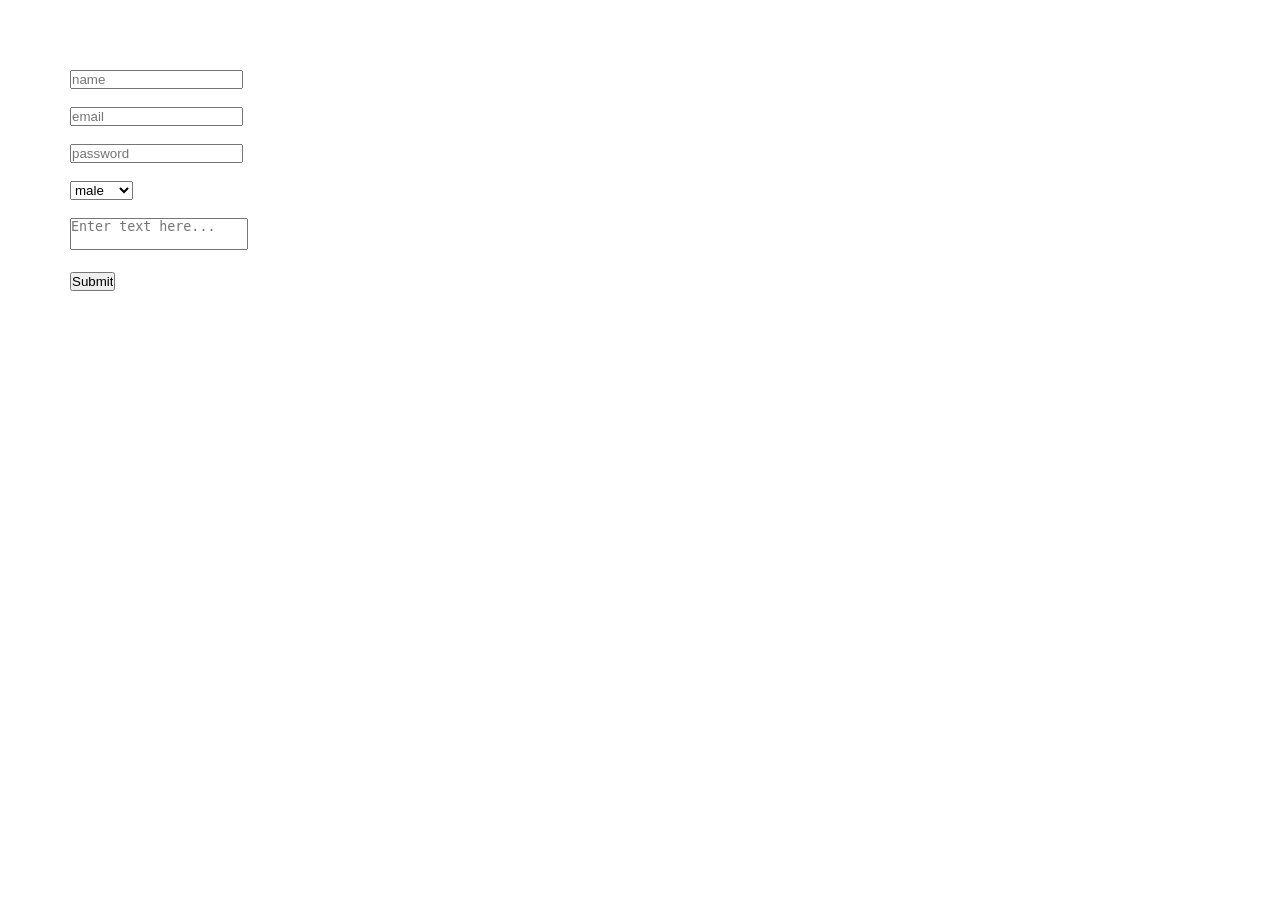
<file: index.html>
<!DOCTYPE html>
<html lang="en">
<head>
    <meta charset="UTF-8">
    <meta name="viewport" content="width=device-width, initial-scale=1.0">
    <title>Document</title>
    <style>
        *{ 
            margin: 0;
            padding: 0;
            box-sizing: border-box;
        
        }
        html,body{ 
            width: 100%;
            height: 100%;}
        #hide{
            display: none;
        }
        textarea{
            resize: none;
        }
         body{
            padding: 70px;
         }
    </style>
</head>
<body>
   
    <form >
        <input id="name" type="text" placeholder="name">
        <br> <br>        
           <div id = "hide">
        
        <small>your name should be greter than 2 chartors 
            <br>
        </small>
       
    </div> 
        
      
        <input type="email" placeholder="email">
        <br><br>
        <input type="password" placeholder="password">
        <br><br>
        <select >
        <option value="male"> male</option>  
        <option value="female"> female</option>
        <option value="others"> others</option>        </select>    
        
        
        <br><br>
 
        <textarea placeholder="Enter text here..."></textarea>
        <br><br>
        <input type="submit">
        
        
        </form>
        
   
    <script src="script.js"></script>

</body>
</html>
</file>
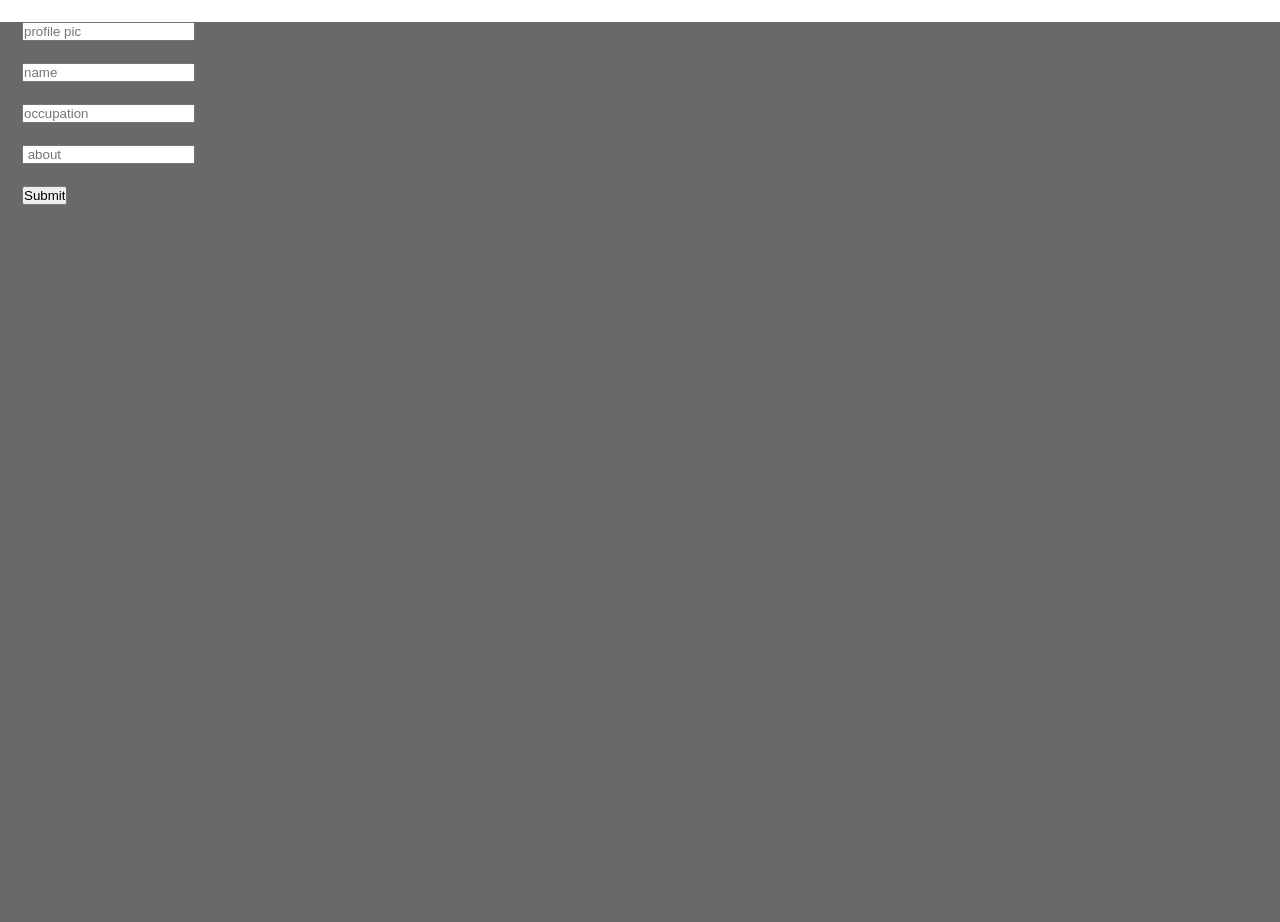
<file: cardmaker/cardindex.html>
<!DOCTYPE html>
<html lang="en">
<head>
    <meta charset="UTF-8">
    <meta name="viewport" content="width=device-width, initial-scale=1.0">
    <title>Document</title>
    <style>
      

        *{ 
            margin: 0;
            padding: 0;
            box-sizing: border-box;
        
        }
        html,body{ 
            width: 100%;
            height: 100%;
        }
        #main{
           
            width: 100%;
            height: 100%;
            background-color: dimgray;
        }
        .card{
            padding : 20px;
            border: 2px solid cadetblue;
            display: inline-block;
            margin-top: 4px;
            border-radius: 10px;
            max-width: 300px;
            color: white;
        }
        .card p{
            font-size: 12px;
            margin-top: 10px;

        }
        card h5{
            margin-top: 3px;
        }
        .profile{
            width: 50px;
            height: 50px;
            border-radius: 50%;
            margin-bottom: 7px;
            overflow: hidden;

        }
        input{
            margin: 22px;
            display: block;
        }
        .profile img {
            
            width: 100%;
            height: 100%;
            object-fit: cover;
            
        }
       

       
          
    </style>
</head>
<body>
    
    </form>
    <div id = "main">
     <form action="">
        <input type="text" placeholder="profile pic ">
        <input type="text" placeholder="name ">
        <input type="text" placeholder="occupation ">
        <input type="text" placeholder=" about">
        <input type="submit">
        
    </div>
    <script src="cardscript.js"></script>
</body>
</html>
</file>
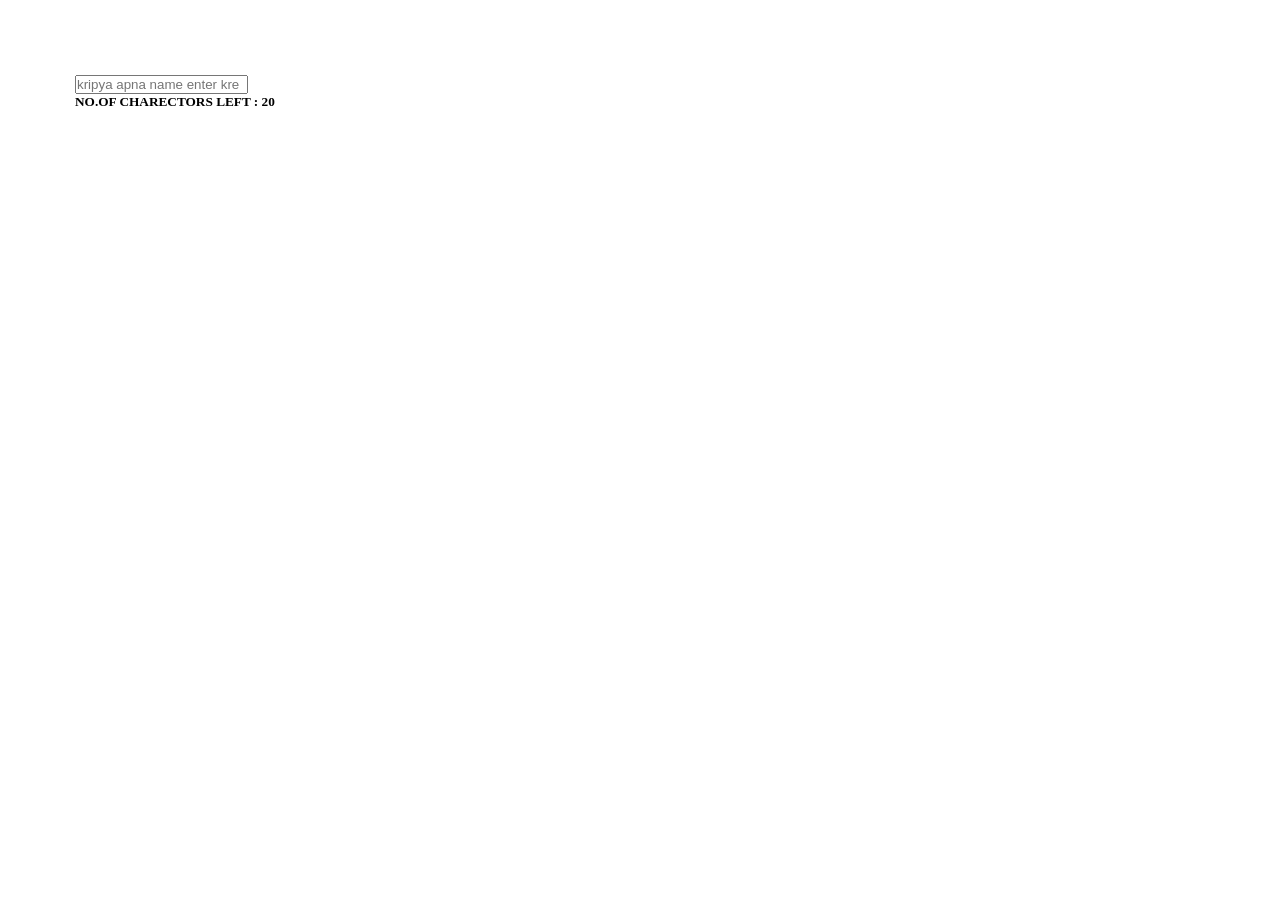
<file: charector/charector.html>
<!DOCTYPE html>
<html lang="en">
<head>
    <meta charset="UTF-8">
    <meta name="viewport" content="width=device-width, initial-scale=1.0">
    <title>Document</title>
    <style>
        *{ 
            margin: 0;
            padding: 0;
            box-sizing: border-box;
        
        }
        html,body{ 
            width: 100%;
            height: 100%;}
        #abcd{
            height: 400px;
            width: 400px;
            background-color: chocolate;
        }
        body{
            padding: 75px;
        }
    </style>
</head>
<body>
    <input type="text" placeholder="kripya apna name enter kre">
    <h5>NO.OF CHARECTORS LEFT : <span>20</span></h5>
    <script src="charector.js"></script>
    
</body>
</html>
</file>
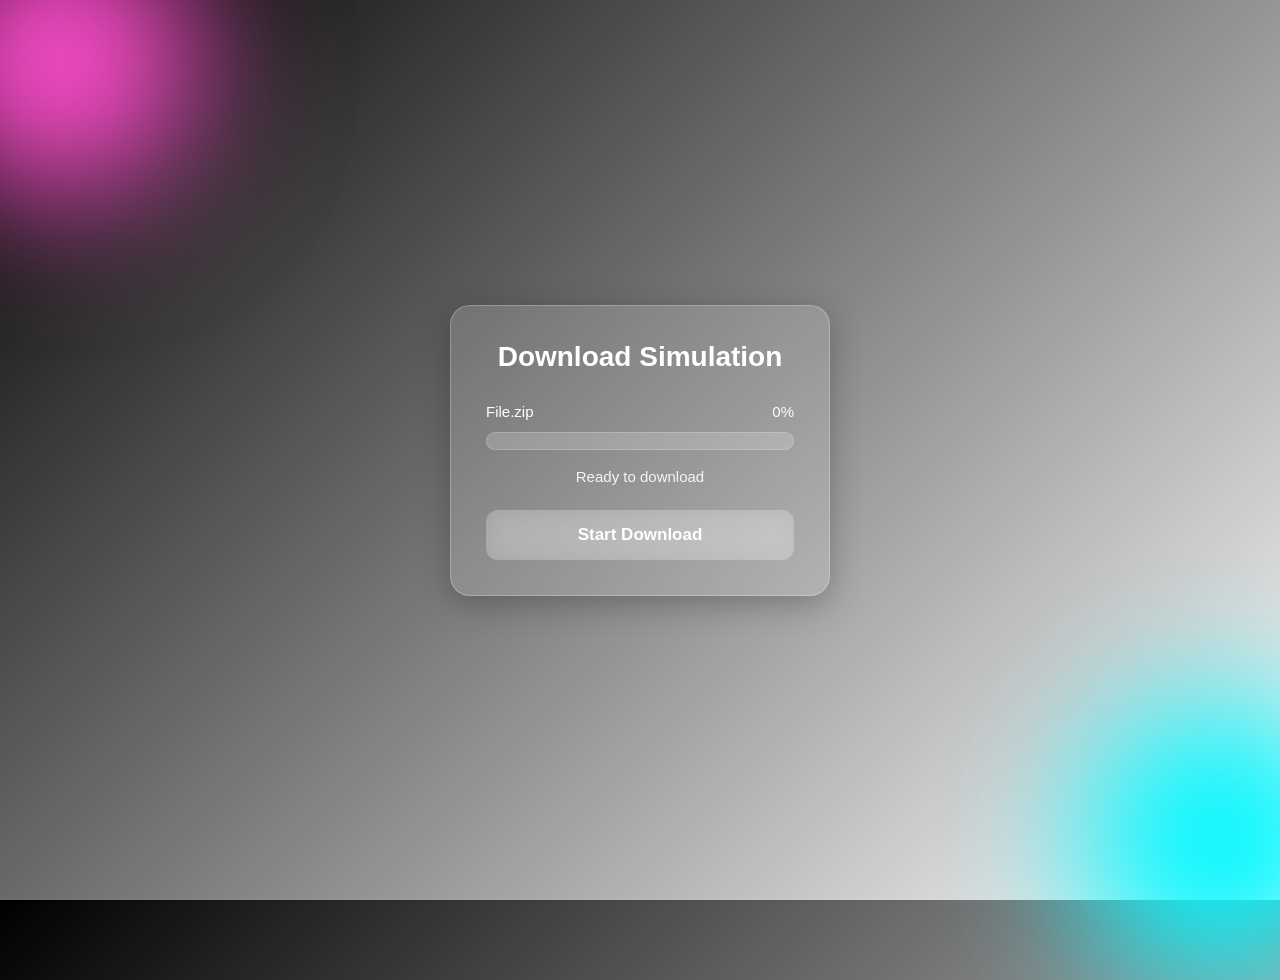
<file: download/downloadindex.html>
<!DOCTYPE html>
<html lang="en">
<head>
    <meta charset="UTF-8">
    <meta name="viewport" content="width=device-width, initial-scale=1.0">
    <title>Download Simulation</title>
    <link rel="stylesheet" href="downloadstyle.css">
</head>
<body>

    <div class="card">
        <h2>Download Simulation</h2>

        <div class="file-info">
            <span>File.zip</span>
            <span id="percentage">0%</span>
        </div>

        <div class="progress-bar">
            <div class="progress" id="progress"></div>
        </div>

        <p id="status">Ready to download</p>

        <button id="downloadBtn">
            Start Download
        </button>
    </div>
    <script src="downloadscrip.js"></script>

</body>
</html>
</file>
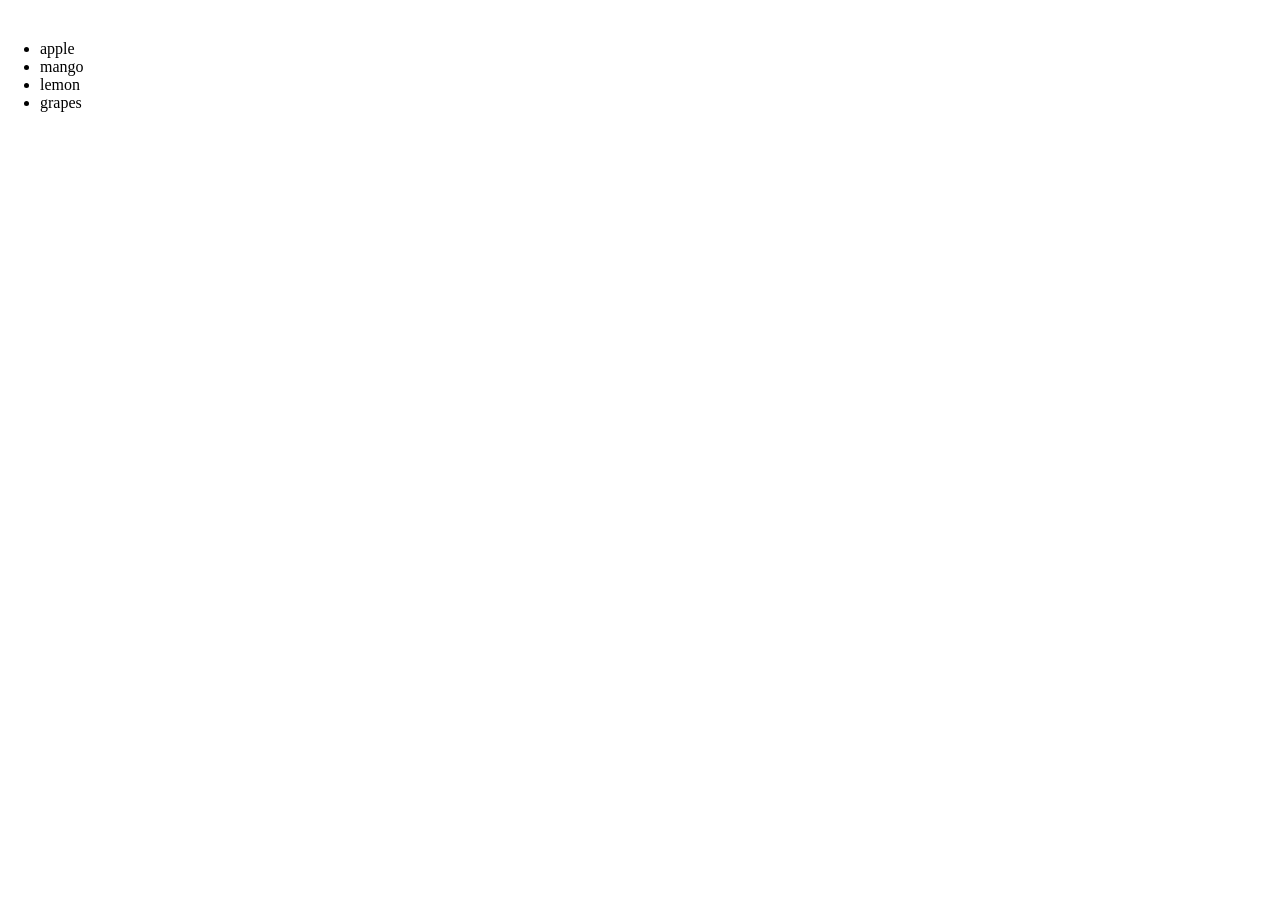
<file: eventbubbling/listindex.html>
<!DOCTYPE html>
<html lang="en">
<head>
    <meta charset="UTF-8">
    <meta name="viewport" content="width=device-width, initial-scale=1.0">
    <title>Document</title>
    <style>
        *{ 
            margin: 0;
            padding: 0;
            box-sizing: border-box;
        
        }
        html,body{ 
            width: 100%;
            height: 100%;}
        #abcd{
            height: 400px;
            width: 400px;
            background-color: chocolate;
        }
        body{
            padding: 40px;
        }
        .lt{
            text-decoration: line-through;
        }
        ul{
            user-select: none;
        }
    </style>
</head>
<body>
    <ul> 
        <li>apple</li>
        <li>mango</li>
        <li>lemon</li>
        <li>grapes</li>
    </ul>
   
    <script src="listscript.js"></script>
    
</body>
</html>
</file>
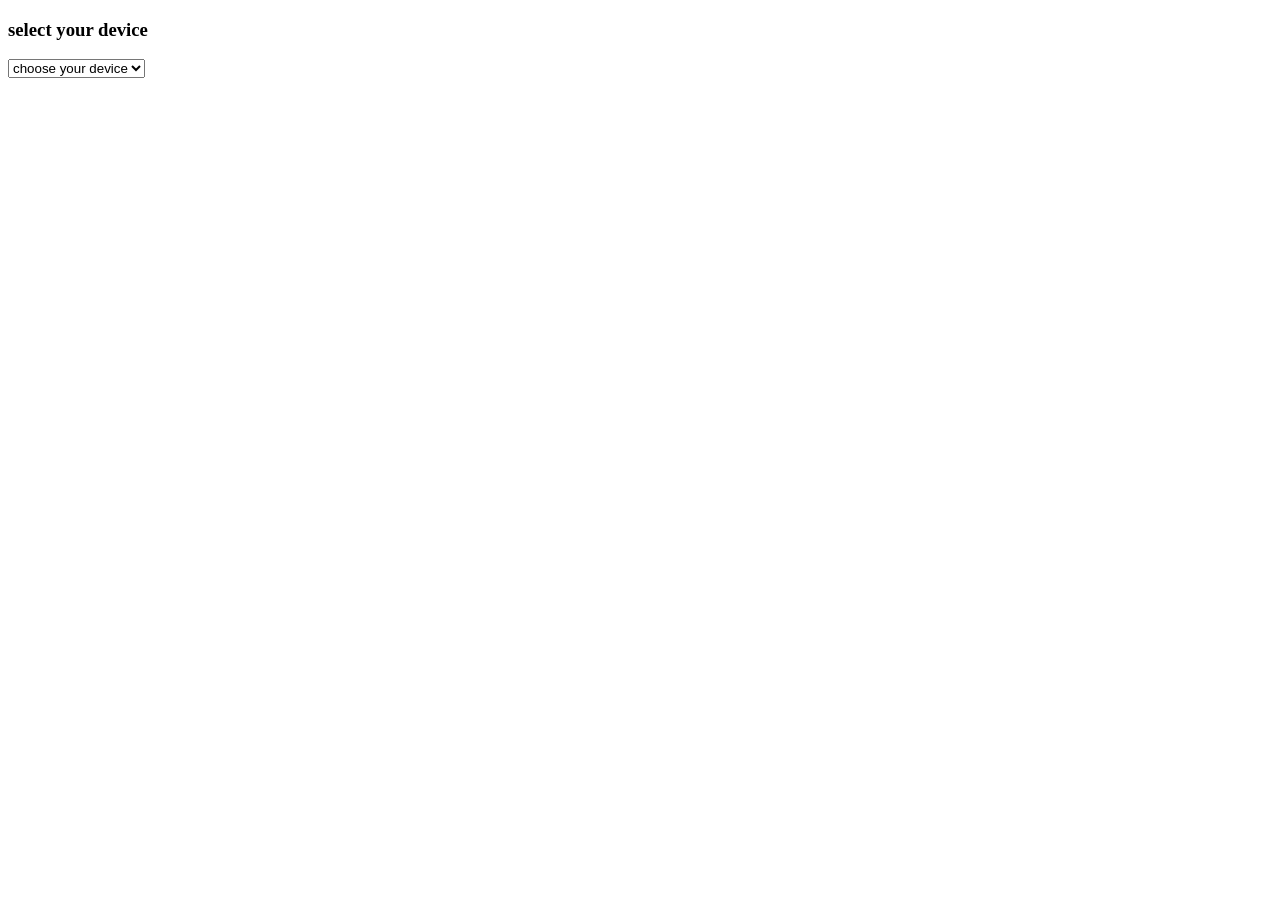
<file: microjsform/indiexform.html>
<!DOCTYPE html>
<html lang="en">
<head>
    <meta charset="UTF-8">
    <meta name="viewport" content="width=device-width, initial-scale=1.0">
    <title>Document</title>
</head>
<body>
    
    <h3 id="device"> select your device </h3>
    <select> 
        <option selected disabled>  choose your device </option>
        <option value = "apple ">apple</option>
        <option value = "mi ">xiaomi</option>
        <option value = "motorola">motorola</option>
        <option value = "samsung">samsung</option>
    </select>
    <script src="scriptform.js"></script>
    
</body>
</html>
</file>
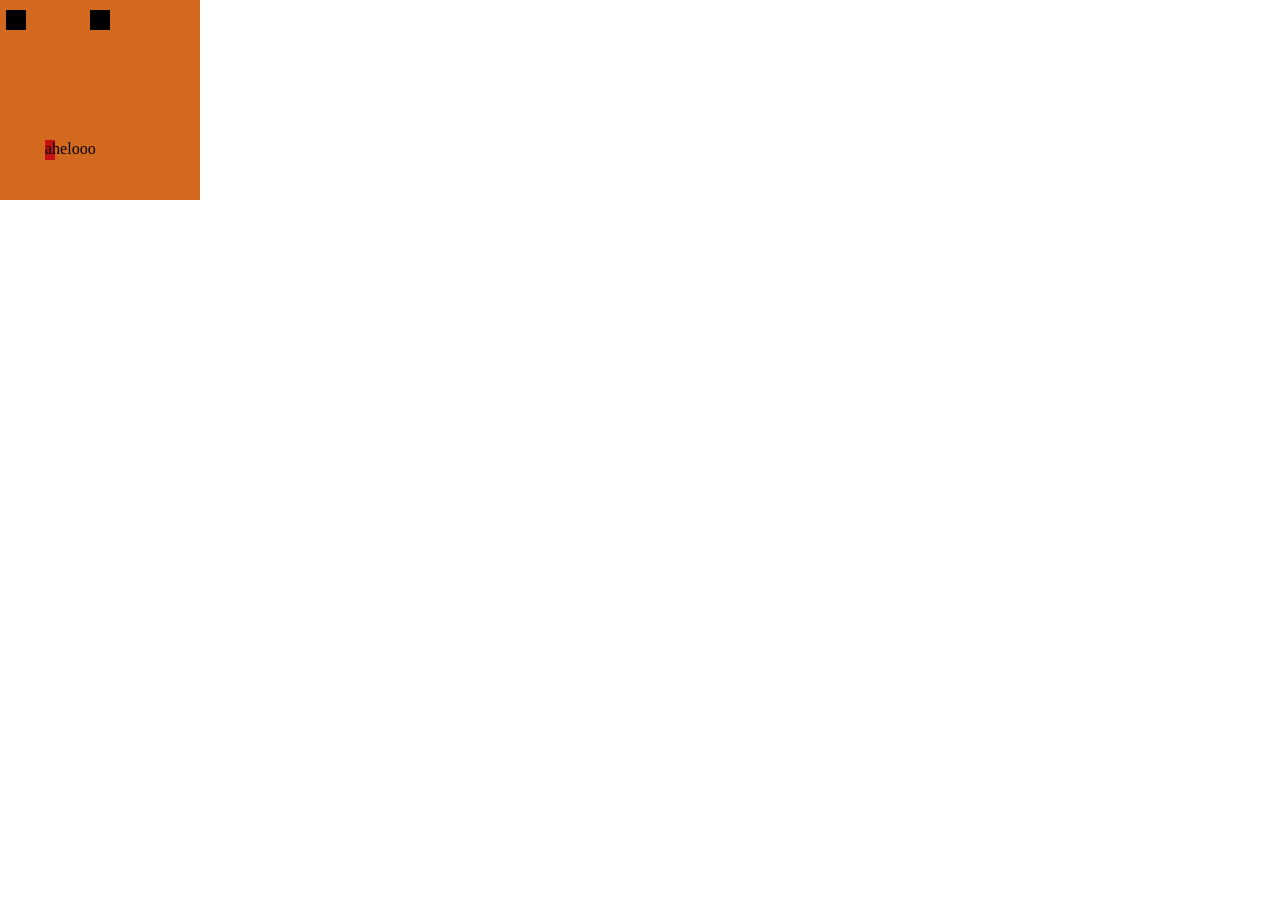
<file: mouse/mouseindex.html>
<!DOCTYPE html>
<html lang="en">
<head>
    <meta charset="UTF-8">
    <meta name="viewport" content="width=device-width, initial-scale=1.0">
    <title>Document</title>
    <style>
        *{ 
            margin: 0;
            padding: 0;
            box-sizing: border-box;
        
        }
        html,body{ 
            width: 100%;
            height: 100%;}
        #abcd{
            transition: cubic-bezier(0.23, 1, 0.320, 1) 0.4s;
            position: absolute;
            height: 200px;
            width: 200px;
            background-color: chocolate;
        }
        body{
            position: relative;
            overflow: hidden;
        }
        #xyz{   transition: cubic-bezier(0.23, 1, 0.320, 1) 0.4s;
            position: absolute;
            height: 20px;
            width: 20px;
            background-color: black;
            margin-left: 6px;
            margin-top: 10px;

        } 
          #hello{   transition: cubic-bezier(0.23, 1, 0.320, 1) 0.4s;
            position: absolute;
            height: 20px;
            width: 20px;
            background-color: black;
            margin-left: 90px;
            margin-top: 10px;

        } 
        #jeeb{
             transition: cubic-bezier(0.23, 1, 0.320, 1) 0.4s;
            position: absolute;
            height: 20px;
            width: 10px;
            background-color: rgb(197, 18, 18);
            margin-left: 45px;
            margin-top: 140px;
        }
    </style>
</head>
<body>
    <div id = "abcd">
        <div id = "xyz" >

        </div>
        <div id = "hello"></div>
        <div id = "jeeb"> 
            ahelooo
        </div>
        
    </div>
   
    <script src="mousescript.js"></script>
    
</body>
</html>
</file>
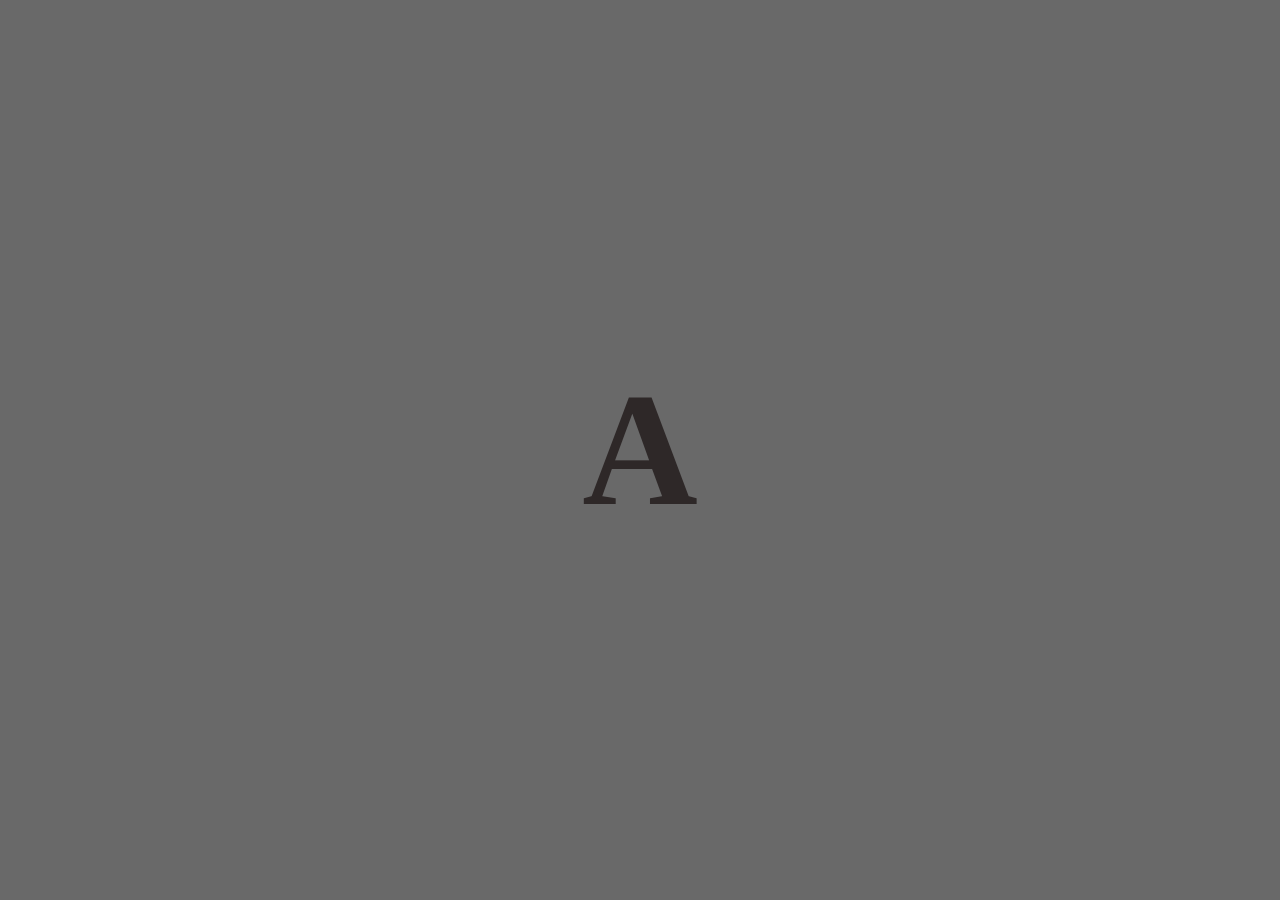
<file: screenjs/indexscreen.html>
<!DOCTYPE html>
<html lang="en">
<head>
    <meta charset="UTF-8">
    <meta name="viewport" content="width=device-width, initial-scale=1.0">
    <title>Document</title>
    <style>
      

        *{ 
            margin: 0;
            padding: 0;
            box-sizing: border-box;
        
        }
        html,body{ 
            width: 100%;
            height: 100%;
        }
        #main{
            display: flex;
            align-items: center;
            justify-content: center;
            width: 100%;
            height: 100%;
            background-color: dimgray;
        }
          h1{
            font-size: 10rem;
            font-weight: 900;
            color: #2e2828;
            user-select: none;
        }
    </style>
</head>
<body>
    <div id = main>
        <h1> A</h1>
    </div>
    <script src="scriptscreen.js"></script>
</body>
</html>
</file>
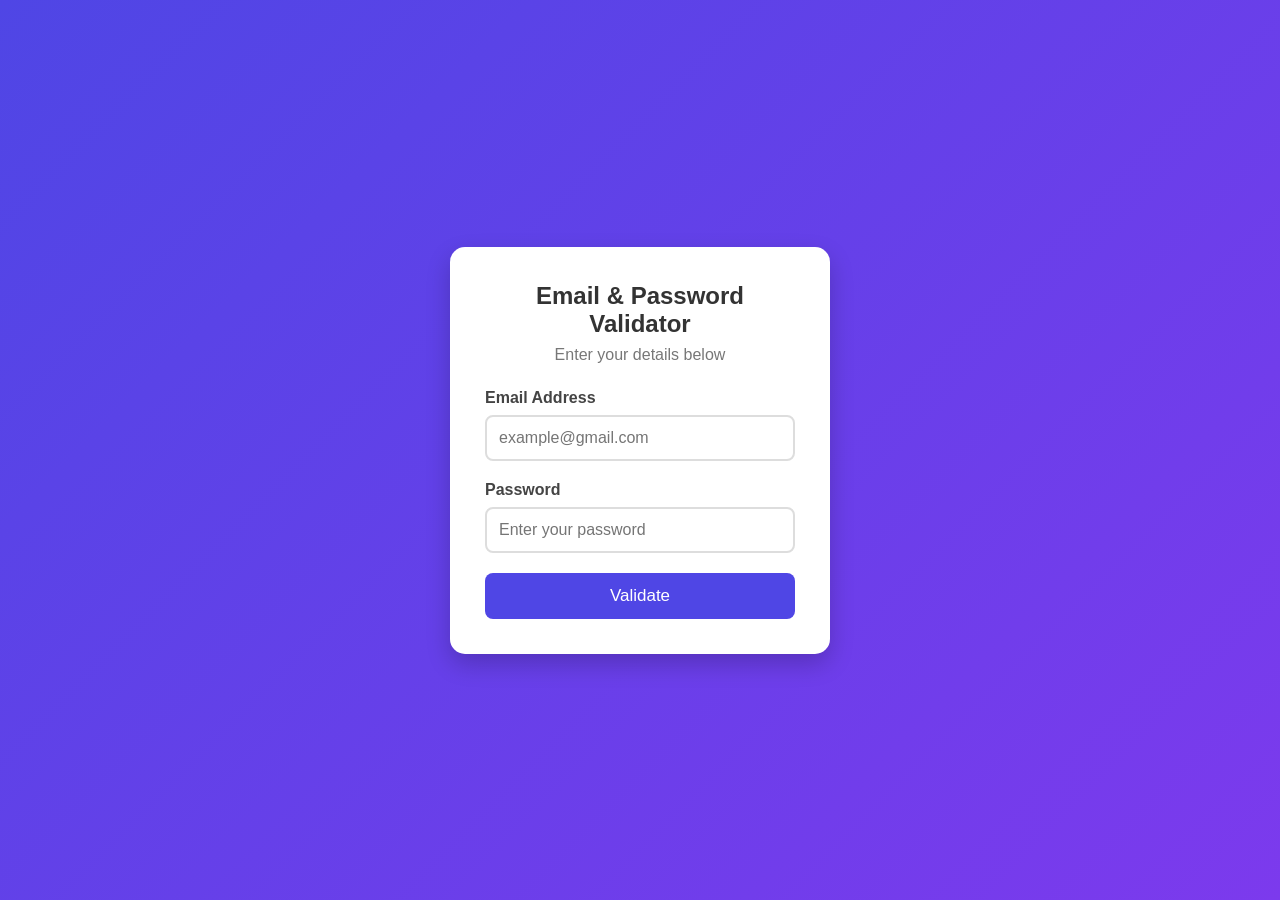
<file: validation/validationindex.html>
<!DOCTYPE html>
<html lang="en">
<head>
    <meta charset="UTF-8">
    <meta name="viewport" content="width=device-width, initial-scale=1.0">
    <title>Email & Password Validator</title>
    <link rel="stylesheet" href="validationstyle.css">
</head>
<body>

    <div class="container">
        <div class="card">
            <h2>Email & Password Validator</h2>
            <p class="subtitle">Enter your details below</p>

            <form id="validatorForm">
                <div class="input-group">
                    <label for="email">Email Address</label>
                    <input 
                    autocomplete="off"
                        type="email"
                        id="email"
                        placeholder="example@gmail.com"
                    >
                    <small id="emailMessage"> pls enter vaild mail</small>
                </div>

                <div class="input-group">
                    <label for="password">Password</label>
                    <input
                        type="password"
                        id="password"
                        placeholder="Enter your password"
                    >
                    <small id="passwordMessage"> pls enter vaild message</small>
                </div>

                <button type="submit">Validate</button>
            </form>
        </div>
    </div>
    <script src="validationscript.js"></script>

</body>
</html>
</file>
<file: download/downloadstyle.css>
*{
    margin:0;
    padding:0;
    box-sizing:border-box;
    font-family:Arial, Helvetica, sans-serif;
}

body{
    height:100vh;
    display:flex;
    justify-content:center;
    align-items:center;
    background:linear-gradient(135deg,#000000,#ffffff);
    overflow:hidden;
}

/* Background Blur Circles */

body::before,
body::after{
    content:"";
    position:absolute;
    width:280px;
    height:280px;
    border-radius:50%;
    filter:blur(70px);
}

body::before{
    background:#ff4ecd;
    top:-80px;
    left:-80px;
}

body::after{
    background:#00f7ff;
    bottom:-80px;
    right:-80px;
}

.card{
    width:380px;
    padding:35px;
    border-radius:20px;

    background:rgba(255,255,255,.15);
    backdrop-filter:blur(20px);
    -webkit-backdrop-filter:blur(20px);

    border:1px solid rgba(255,255,255,.25);

    box-shadow:
    0 8px 32px rgba(0,0,0,.25);

    color:#fff;
    position:relative;
    z-index:1;
}

.card h2{
    text-align:center;
    margin-bottom:30px;
    font-size:28px;
}

.file-info{
    display:flex;
    justify-content:space-between;
    margin-bottom:12px;
    font-size:15px;
}

.progress-bar{
    width:100%;
    height:18px;
    background:rgba(255,255,255,.18);
    border-radius:50px;
    overflow:hidden;
    border:1px solid rgba(255,255,255,.2);
}

.progress{
    width:0%;
    height:100%;
    border-radius:50px;
    background:linear-gradient(90deg,#00ffcc,#00b4ff);
    transition:.3s;
}

#status{
    text-align:center;
    margin:18px 0 25px;
    font-size:15px;
    color:#f5f5f5;
}

button{
    width:100%;
    padding:15px;
    border:none;
    border-radius:12px;

    background:rgba(255,255,255,.2);
    color:#fff;
    font-size:17px;
    font-weight:bold;
    cursor:pointer;

    backdrop-filter:blur(10px);

    transition:.3s;
}

button:hover{
    background:rgba(255,255,255,.3);
    transform:translateY(-2px);
}

button:active{
    transform:scale(.98);
}
</file>
<file: validation/validationstyle.css>
* {
    margin: 0;
    padding: 0;
    box-sizing: border-box;
    font-family: Arial, Helvetica, sans-serif;
}

body {
    background: linear-gradient(135deg, #4f46e5, #7c3aed);
    height: 100vh;
    display: flex;
    justify-content: center;
    align-items: center;
}

.container {
    width: 100%;
    display: flex;
    justify-content: center;
    align-items: center;
    padding: 20px;
}

.card {
    width: 380px;
    background: #fff;
    padding: 35px;
    border-radius: 15px;
    box-shadow: 0 10px 25px rgba(0,0,0,0.2);
}

.card h2 {
    text-align: center;
    margin-bottom: 8px;
    color: #333;
}

.subtitle {
    text-align: center;
    color: #777;
    margin-bottom: 25px;
}

.input-group {
    margin-bottom: 20px;
}

.input-group label {
    display: block;
    margin-bottom: 8px;
    color: #444;
    font-weight: 600;
}

.input-group input {
    width: 100%;
    padding: 12px;
    border: 2px solid #ddd;
    border-radius: 8px;
    font-size: 16px;
    outline: none;
    transition: 0.3s;
}

.input-group input:focus {
    border-color: #4f46e5;
}

small {
    display: block;
    margin-top: 6px;
    font-size: 14px;
    min-height: 18px;
}

button {
    width: 100%;
    padding: 13px;
    border: none;
    border-radius: 8px;
    background: #4f46e5;
    color: white;
    font-size: 17px;
    cursor: pointer;
    transition: 0.3s;
}

button:hover {
    background: #4338ca;
}

/* JavaScript can add these classes */
.success {
    color: #16a34a;
}

.error {
    color: #dc2626;
}

.valid {
    border-color: #16a34a !important;
}

.invalid {
    border-color: #dc2626 !important;
}
#passwordMessage{
    display: none;
}
#emailMessage{
    display: none;
}
</file>
